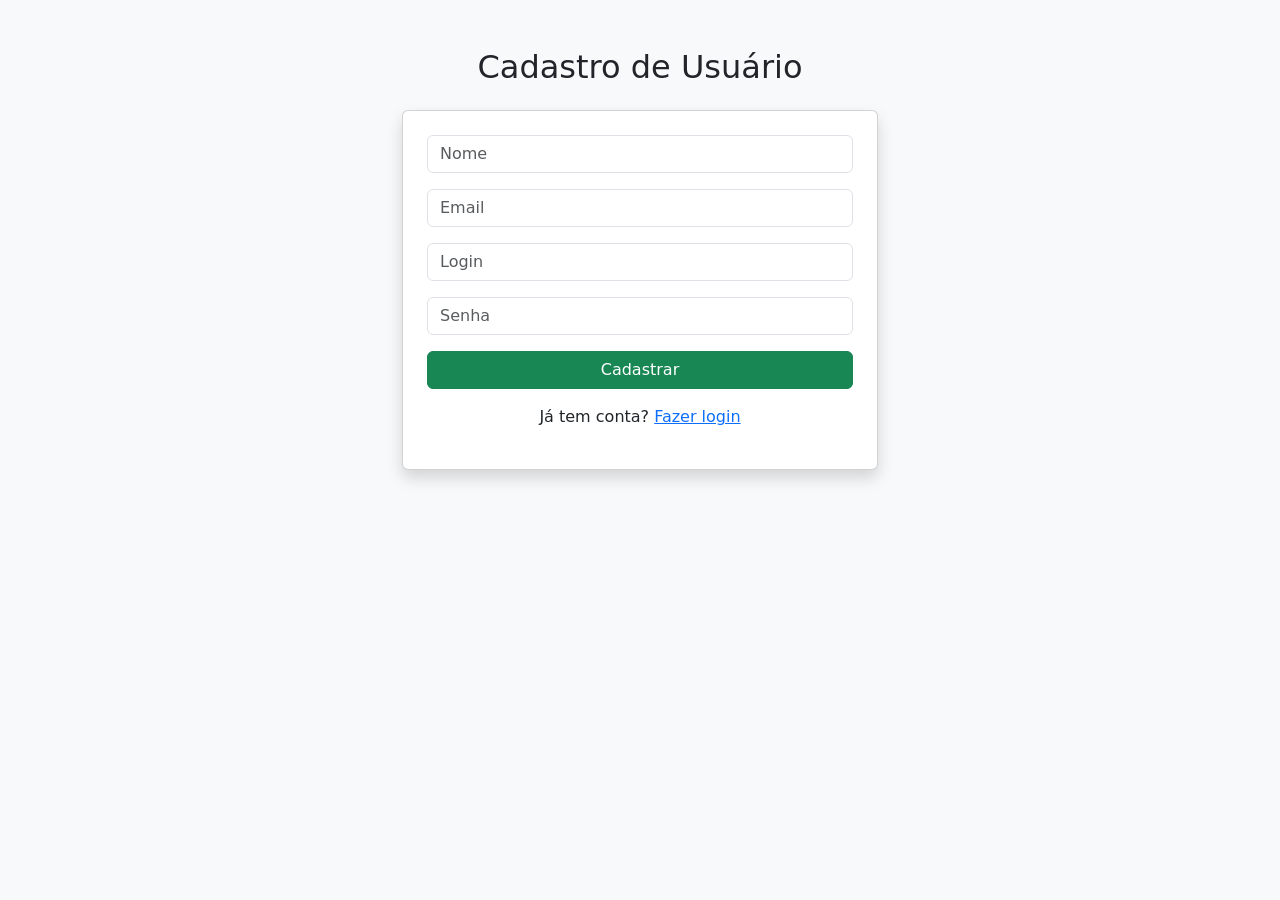
<file: cadastro.html>
<!DOCTYPE html>
<html lang="pt-br">
<head>
  <meta charset="UTF-8">
  <title>Cadastro</title>
  <link href="https://cdn.jsdelivr.net/npm/bootstrap@5.3.0/dist/css/bootstrap.min.css" rel="stylesheet">
</head>

<body class="bg-light">

<div class="container mt-5" style="max-width: 500px;">

  <h2 class="text-center mb-4">Cadastro de Usuário</h2>

  <div class="card p-4 shadow">

    <input id="nome" class="form-control mb-3" placeholder="Nome">
    <input id="email" class="form-control mb-3" placeholder="Email">
    <input id="login" class="form-control mb-3" placeholder="Login">
    <input id="senha" type="password" class="form-control mb-3" placeholder="Senha">

    <button class="btn btn-success w-100" onclick="cadastrarUsuario()">
      Cadastrar
    </button>

    <p class="text-center mt-3">
      Já tem conta? <a href="login.html">Fazer login</a>
    </p>

  </div>

</div>

<script>
const API = "http://localhost:3000";

async function cadastrarUsuario() {
  const nome = document.getElementById("nome").value;
  const email = document.getElementById("email").value;
  const login = document.getElementById("login").value;
  const senha = document.getElementById("senha").value;

  // validação completa
  if (!nome || !email || !login || !senha) {
    alert("Preencha todos os campos");
    return;
  }

  const usuario = {
    nome,
    email,
    login,
    senha,
    admin: false
  };

  try {
    const res = await fetch(`${API}/usuarios`, {
      method: "POST",
      headers: {
        "Content-Type": "application/json"
      },
      body: JSON.stringify(usuario)
    });

    if (!res.ok) {
      throw new Error("Erro ao cadastrar");
    }

    alert("Usuário cadastrado com sucesso!");
    window.location.href = "login.html";

  } catch (error) {
    console.error(error);
    alert("Erro ao conectar com o servidor");
  }
}
</script>

</body>
</html>
</file>
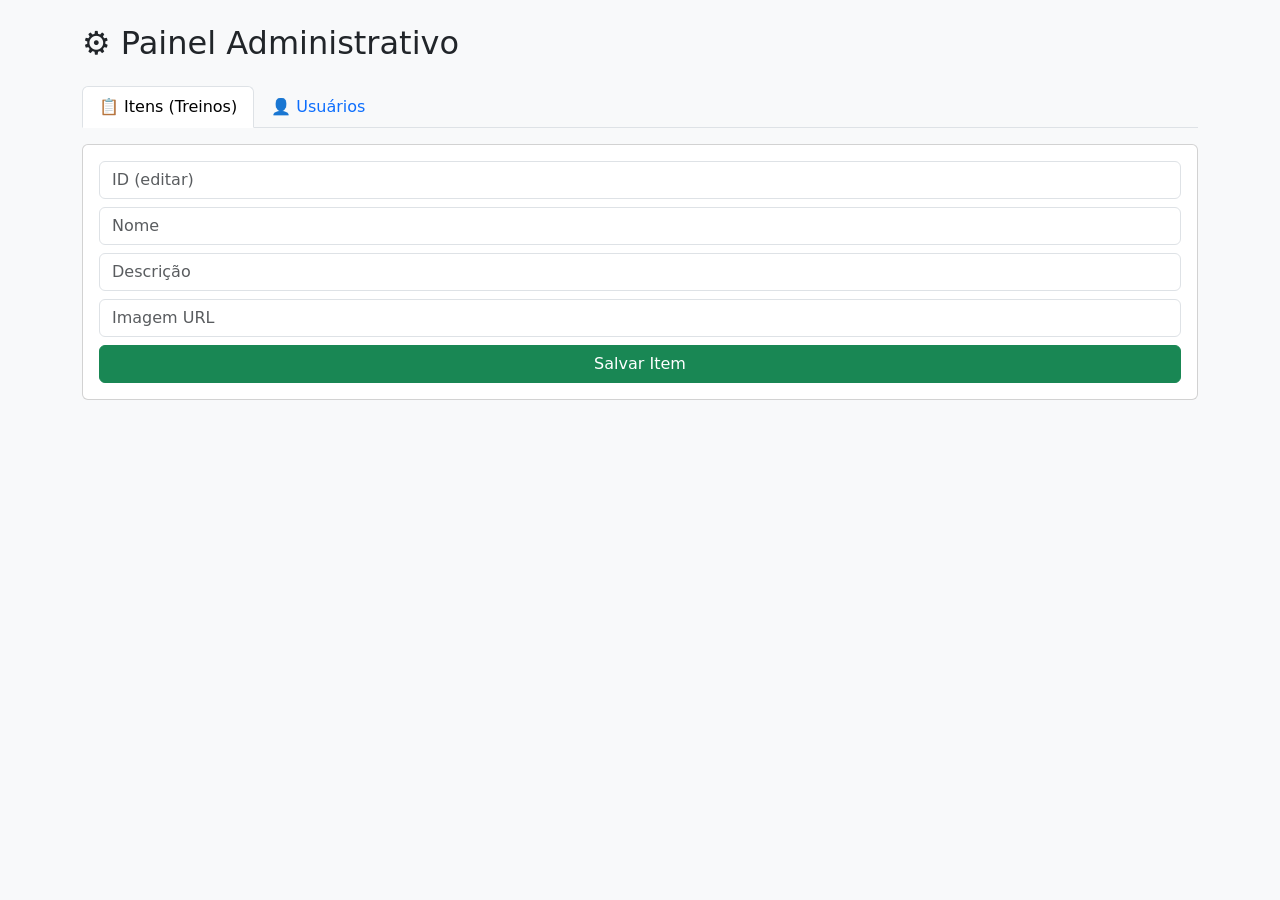
<file: crud.html>
<!DOCTYPE html>
<html lang="pt-BR">

<head>
  <meta charset="UTF-8">
  <title>Painel Admin - PowerFit</title>
  <link href="https://cdn.jsdelivr.net/npm/bootstrap@5.3.3/dist/css/bootstrap.min.css" rel="stylesheet">
</head>

<body class="bg-light">

<div class="container mt-4">

  <h2 class="mb-4">⚙️ Painel Administrativo</h2>

  <!-- ABAS -->
  <ul class="nav nav-tabs mb-3">
    <li class="nav-item">
      <button class="nav-link active" data-bs-toggle="tab" data-bs-target="#itens">
        📋 Itens (Treinos)
      </button>
    </li>

    <li class="nav-item">
      <button class="nav-link" data-bs-toggle="tab" data-bs-target="#usuarios">
        👤 Usuários
      </button>
    </li>
  </ul>

  <div class="tab-content">

    <!-- ===================== ITENS ===================== -->
    <div class="tab-pane fade show active" id="itens">

      <div class="card p-3 mb-3">

        <input id="item-id" class="form-control mb-2" placeholder="ID (editar)">
        <input id="item-nome" class="form-control mb-2" placeholder="Nome">
        <input id="item-descricao" class="form-control mb-2" placeholder="Descrição">
        <input id="item-imagem" class="form-control mb-2" placeholder="Imagem URL">

        <button class="btn btn-success" onclick="salvarItem()">Salvar Item</button>

      </div>

      <div id="lista-itens"></div>

    </div>

    <!-- ===================== USUÁRIOS ===================== -->
    <div class="tab-pane fade" id="usuarios">

      <div class="card p-3 mb-3">

        <input id="user-id" class="form-control mb-2" placeholder="ID (editar)">
        <input id="user-nome" class="form-control mb-2" placeholder="Nome">
        <input id="user-login" class="form-control mb-2" placeholder="Login">
        <input id="user-senha" class="form-control mb-2" placeholder="Senha">
        <input id="user-email" class="form-control mb-2" placeholder="Email">

        <div class="form-check mb-2">
          <input type="checkbox" id="user-admin" class="form-check-input">
          <label class="form-check-label">Administrador</label>
        </div>

        <button class="btn btn-success" onclick="salvarUsuario()">Salvar Usuário</button>

      </div>

      <div id="lista-usuarios"></div>

    </div>

  </div>

</div>

<!-- BOOTSTRAP JS -->
<script src="https://cdn.jsdelivr.net/npm/bootstrap@5.3.3/dist/js/bootstrap.bundle.min.js"></script>

<script>

/* ===================== API ===================== */
const API_PLANOS = "http://localhost:3000/planos";
const API_USUARIOS = "http://localhost:3000/usuarios";

/* ===================== ITENS ===================== */

// LISTAR ITENS
async function listarItens() {
  const res = await fetch(API_PLANOS);
  const dados = await res.json();

  const lista = document.getElementById("lista-itens");
  lista.innerHTML = "";

  dados.forEach(item => {
    lista.innerHTML += `
      <div class="card p-2 mb-2">

        <h5>${item.nome}</h5>
        <p>${item.descricao}</p>

        <button class="btn btn-warning btn-sm" onclick='editarItem(${JSON.stringify(item)})'>
          Editar
        </button>

        <button class="btn btn-danger btn-sm" onclick="deletarItem(${item.id})">
          Excluir
        </button>

      </div>
    `;
  });
}

// SALVAR ITEM
async function salvarItem() {

  const id = document.getElementById("item-id").value;

  const item = {
    nome: document.getElementById("item-nome").value,
    descricao: document.getElementById("item-descricao").value,
    imagem: document.getElementById("item-imagem").value
  };

  if (id) {
    await fetch(`${API_PLANOS}/${id}`, {
      method: "PUT",
      headers: { "Content-Type": "application/json" },
      body: JSON.stringify(item)
    });
  } else {
    await fetch(API_PLANOS, {
      method: "POST",
      headers: { "Content-Type": "application/json" },
      body: JSON.stringify(item)
    });
  }

  limparItem();
  listarItens();
}

// EDITAR ITEM
function editarItem(item) {
  document.getElementById("item-id").value = item.id;
  document.getElementById("item-nome").value = item.nome;
  document.getElementById("item-descricao").value = item.descricao;
  document.getElementById("item-imagem").value = item.imagem;
}

// DELETAR ITEM
async function deletarItem(id) {
  await fetch(`${API_PLANOS}/${id}`, { method: "DELETE" });
  listarItens();
}

// LIMPAR ITEM
function limparItem() {
  document.getElementById("item-id").value = "";
  document.getElementById("item-nome").value = "";
  document.getElementById("item-descricao").value = "";
  document.getElementById("item-imagem").value = "";
}


/* ===================== USUÁRIOS ===================== */

// LISTAR USUÁRIOS
async function listarUsuarios() {
  const res = await fetch(API_USUARIOS);
  const dados = await res.json();

  const lista = document.getElementById("lista-usuarios");
  lista.innerHTML = "";

  dados.forEach(u => {
    lista.innerHTML += `
      <div class="card p-2 mb-2">

        <h5>${u.nome}</h5>
        <p>${u.email}</p>
        <p>Login: ${u.login}</p>
        <p>Admin: ${u.admin}</p>

        <button class="btn btn-warning btn-sm" onclick='editarUsuario(${JSON.stringify(u)})'>
          Editar
        </button>

        <button class="btn btn-danger btn-sm" onclick="deletarUsuario(${u.id})">
          Excluir
        </button>

      </div>
    `;
  });
}

// SALVAR USUÁRIO
async function salvarUsuario() {

  const id = document.getElementById("user-id").value;

  const user = {
    nome: document.getElementById("user-nome").value,
    login: document.getElementById("user-login").value,
    senha: document.getElementById("user-senha").value,
    email: document.getElementById("user-email").value,
    admin: document.getElementById("user-admin").checked
  };

  if (id) {
    await fetch(`${API_USUARIOS}/${id}`, {
      method: "PUT",
      headers: { "Content-Type": "application/json" },
      body: JSON.stringify(user)
    });
  } else {
    await fetch(API_USUARIOS, {
      method: "POST",
      headers: { "Content-Type": "application/json" },
      body: JSON.stringify(user)
    });
  }

  limparUsuario();
  listarUsuarios();
}

// EDITAR USUÁRIO
function editarUsuario(u) {
  document.getElementById("user-id").value = u.id;
  document.getElementById("user-nome").value = u.nome;
  document.getElementById("user-login").value = u.login;
  document.getElementById("user-senha").value = u.senha;
  document.getElementById("user-email").value = u.email;
  document.getElementById("user-admin").checked = u.admin;
}

// DELETAR USUÁRIO
async function deletarUsuario(id) {
  await fetch(`${API_USUARIOS}/${id}`, { method: "DELETE" });
  listarUsuarios();
}

// LIMPAR USUÁRIO
function limparUsuario() {
  document.getElementById("user-id").value = "";
  document.getElementById("user-nome").value = "";
  document.getElementById("user-login").value = "";
  document.getElementById("user-senha").value = "";
  document.getElementById("user-email").value = "";
  document.getElementById("user-admin").checked = false;
}

/* ===================== INIT ===================== */
listarItens();
listarUsuarios();

</script>

</body>
</html>
</file>
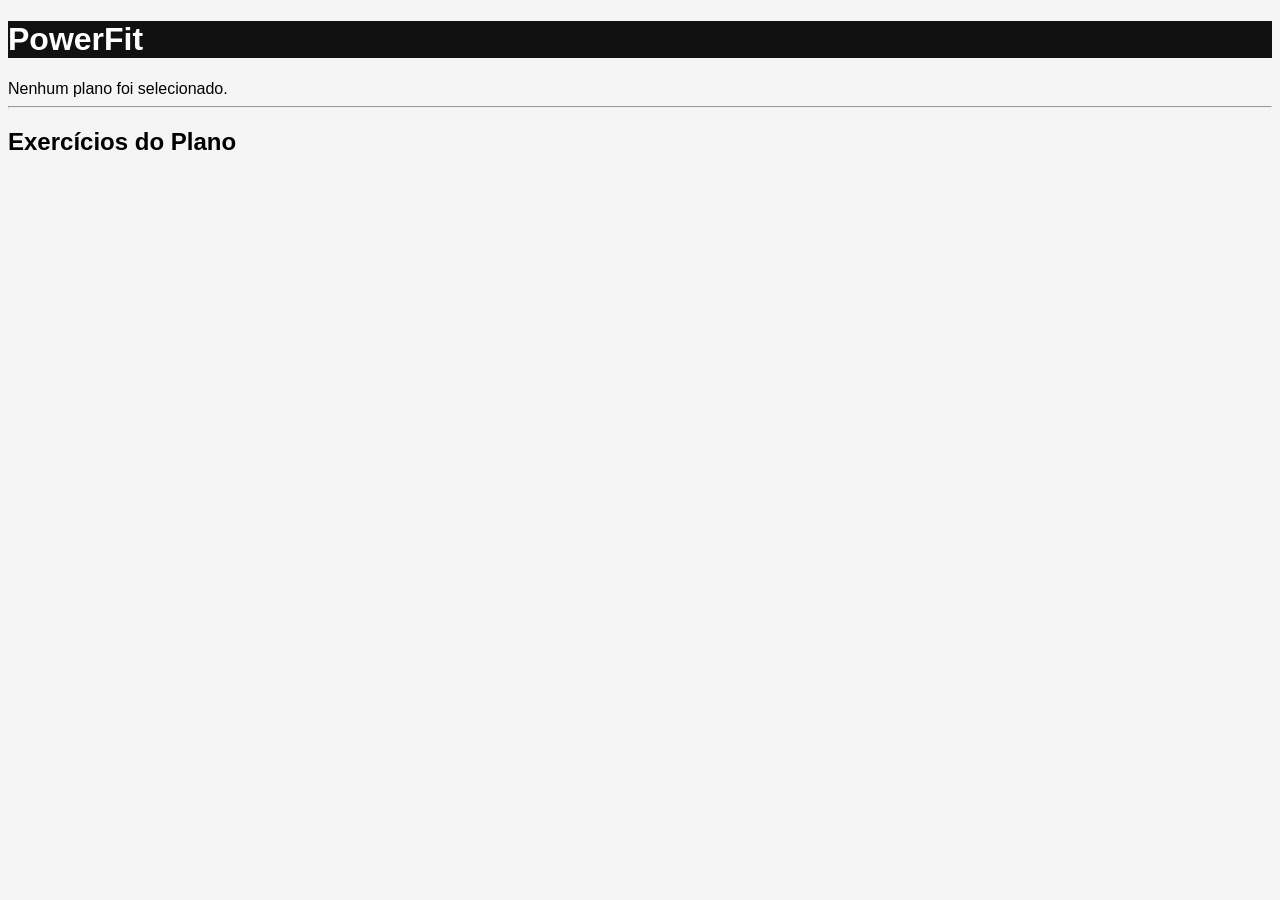
<file: detalhe.html>
<!DOCTYPE html>
<html lang="pt-BR">
<head>

<meta charset="UTF-8">
<meta name="viewport" content="width=device-width, initial-scale=1.0">

<title>Detalhes</title>



<link rel="stylesheet" href="styles.css">

</head>

<body>

<header class="bg-dark text-white p-3">
    <div class="container">
        <h1>PowerFit</h1>
    </div>
</header>

<div class="container mt-4">

    <div id="detalhes-treino"></div>

    <hr class="my-5">

    <h2>Exercícios do Plano</h2>

    <div class="row mt-3" id="exercicios-container"></div>

</div>

<script src="app.js"></script>

</body>
</html>
</file>
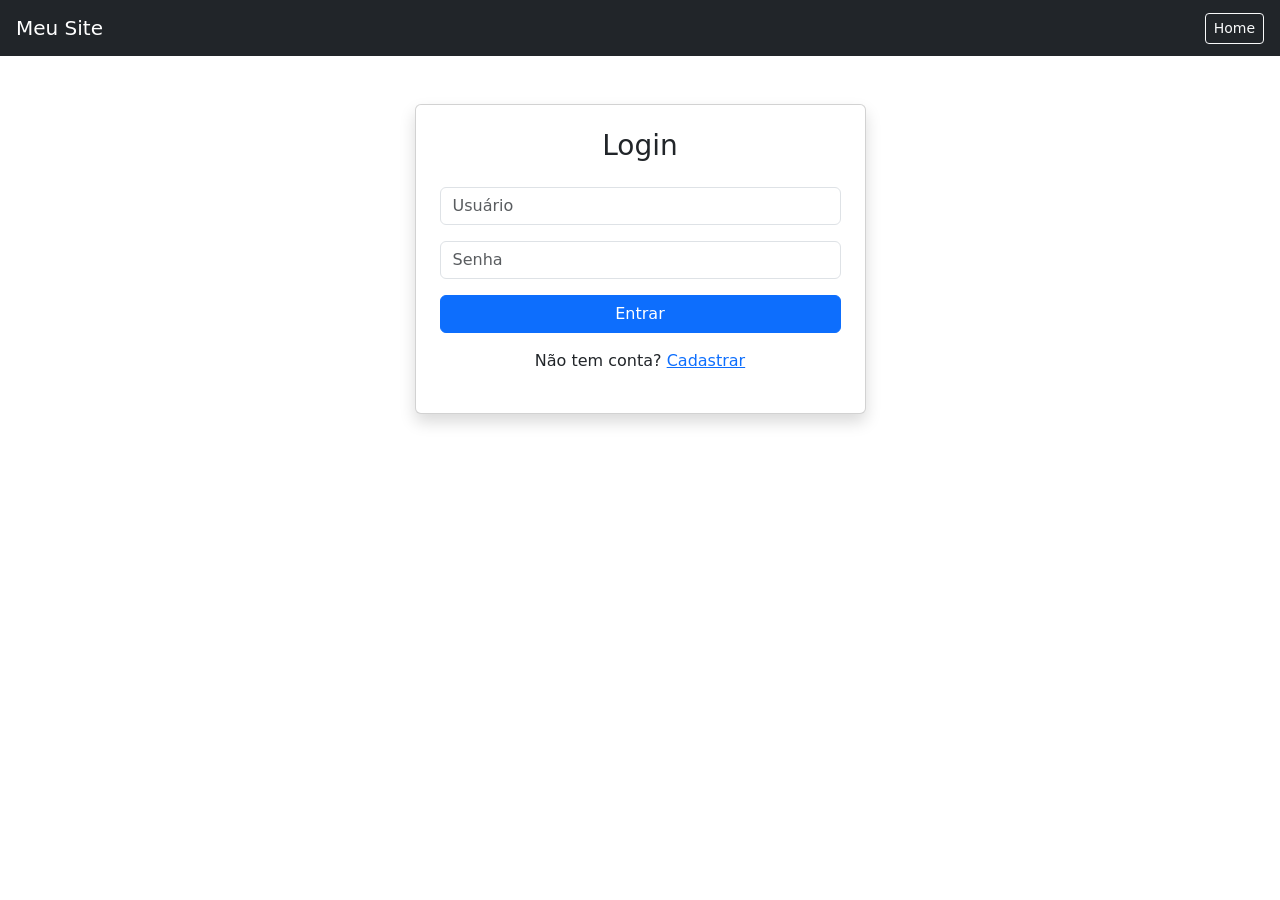
<file: login.html>
<!DOCTYPE html>
<html lang="pt-br">
<head>
  <meta charset="UTF-8">
  <title>Login</title>

  <link href="https://cdn.jsdelivr.net/npm/bootstrap@5.3.0/dist/css/bootstrap.min.css" rel="stylesheet">
</head>

<body>

<!-- NAVBAR IGUAL AO SEU SITE -->
<nav class="navbar navbar-dark bg-dark px-3">
  <a class="navbar-brand" href="index.html">Meu Site</a>

  <div>
    <a href="index.html" class="btn btn-outline-light btn-sm">Home</a>
  </div>
</nav>

<!-- CONTEÚDO LOGIN -->
<div class="container mt-5">

  <div class="row justify-content-center">

    <div class="col-md-5">

      <div class="card shadow p-4">

        <h3 class="text-center mb-4">Login</h3>

        <input id="login" class="form-control mb-3" placeholder="Usuário">

        <input id="senha" type="password" class="form-control mb-3" placeholder="Senha">

        <button class="btn btn-primary w-100" onclick="fazerLogin()">
          Entrar
        </button>

        <p class="text-center mt-3">
  Não tem conta?
  <a href="cadastro.html">Cadastrar</a>
</p>

      </div>

    </div>

  </div>

</div>

<script src="auth.js"></script>

<script>
function fazerLogin() {
  loginUsuario(
    document.getElementById("login").value,
    document.getElementById("senha").value
  );
}
</script>

</body>
</html>
</file>
<file: styles.css>
body{
    background-color:#f5f5f5;
    font-family:Arial, Helvetica, sans-serif;
    ;
}

header{
    background:#111;
    color:white;
}

.slide-img{
    height:100px;
    object-fit:cover;
}

.card-img-top{
    height: 120px;
    object-fit:cover;
}

.card{
    border:none;
    transition:0.3s;
    box-shadow:0 2px 8px rgba(0,0,0,0.15);
}

.card:hover{
    transform:translateY(-5px);
}

.card-body{
    text-align:center;
}

.detalhe-img{
    width:100%;
    max-width:400px;
    height:250px;
    object-fit:cover;
    display:block;
    margin:auto;
}

.exercicio-img{
    height:150px;
    object-fit:cover;
}

.list-group-item{
    font-size:15px;
}

footer{
    border-top:1px solid #ddd;
    padding-top:20px;
}

@media(max-width:768px){

    .slide-img{
        height:180px;
    }

    .card-img-top{
        height:50px;
    }

    .detalhe-img{
        height:180px;
    }

    .exercicio-img{
        height:120px;
    }

}
.slide-img{
    width:100px !important;
    height:100px !important;
    object-fit:cover;
}
.hero{
    background:linear-gradient(135deg,#111,#444);
    color:white;
    border-radius:10px;
    margin:20px;
}

.navbar-brand{
    font-size:1.5rem;
}

.nav-link{
    font-weight:500;
}

.nav-link:hover{
    color:#dc3545 !important;
}

html{
    scroll-behavior:smooth;
}
</file>
